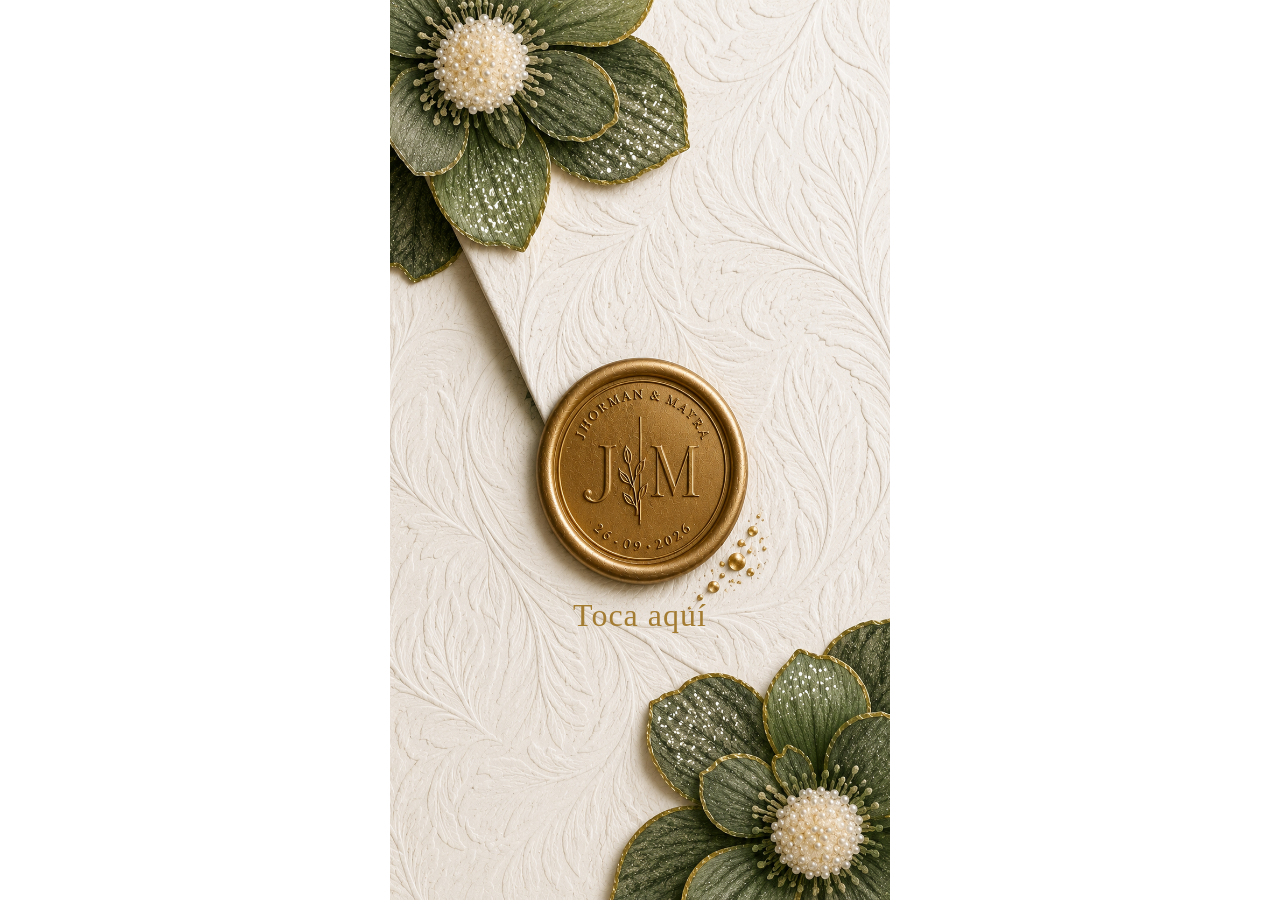
<file: index.html>
<!DOCTYPE html>
<html lang="es">
<head>
    <meta charset="UTF-8">
    <meta name="viewport" content="width=device-width, initial-scale=1.0">
    <title>Mayra & Jhorman | Nuestra Boda</title>
    <link rel="preconnect" href="https://fonts.googleapis.com">
    <link rel="preconnect" href="https://fonts.gstatic.com" crossorigin>
    <link href="https://fonts.googleapis.com/css2?family=Cormorant+Garamond:ital,wght@0,300;0,400;0,500;1,300&family=Montserrat:wght@200;300;400;500&display=swap" rel="stylesheet">
    <link rel="stylesheet" href="styles.css">
    <link rel="preconnect" href="https://fonts.googleapis.com">
    <link rel="preconnect" href="https://fonts.gstatic.com" crossorigin>
    <link href="https://fonts.googleapis.com/css2?family=Alex+Brush&display=swap" rel="stylesheet">
    <link rel="preconnect" href="https://fonts.googleapis.com">
    <link rel="preconnect" href="https://fonts.gstatic.com" crossorigin>
    <link href="https://fonts.googleapis.com/css2?family=Qwigley&display=swap" rel="stylesheet">
    <link href="https://fonts.googleapis.com/css2?family=Cormorant+Garamond:wght@300;400;500;600;700&family=Playfair+Display:wght@400;500;600;700&display=swap" rel="stylesheet">
    <link href="https://fonts.cdnfonts.com/css/brittany-signature" rel="stylesheet">
    <link href="https://fonts.googleapis.com/css2?family=Cinzel:wght@400;500;600&display=swap" rel="stylesheet">
    <link href="https://fonts.googleapis.com/css2?family=Cormorant+Garamond:wght@400;700&family=Playfair+Display:wght@400;700&family=Great+Vibes&display=swap" rel="stylesheet">
</head>
<body>

    <div id="welcome-overlay" class="overlay"> 
        <div class="overlay-content">
            <div class="overlay-buttons">

                <div class="overlay-open" onclick="ingresarALaInvitacion()">
                    Toca aquí
                </div>   
            </div>
        </div>        
    </div>

    <main id="main-content" class="main-content hidden">
        

        <section class="event-details-section">

            <div class="info-card" style="padding: 80px 20px;">
                <div class="info-card-sheet">
                    <p class="overlay-subtitle font-cormorant">Tenemos el honor de invitarte a la boda de</p> 
                    <div class="invitation-name">
                        <img src="assets/name-invitation.png" alt="Mayra Rivera & Jhorman Landazabal">
                    </div>   
                    <hr class="divider">
                    <p class="overlay-subtitle-2 font-playfair">26/09/2026</p>
                    <p class="overlay-subtitle font-cormorant" >"UNO solo puede ser vencido, pero DOS pueden resistir, ¡La cuerda de tres hilos no se rompe facilmente!"</p>
                    <p class="overlay-subtitle font-cormorant" style="font-size: 1rem;">"Eclesiastés 4:12"</p>
                </div>    
            </div>

            <div class="info-card-1">
                <div class="card-oval">
                    <div class="center-content">
                    <div class="church">
                        <img src="assets/chruch.png" alt="chruch">    
                    </div>
                    
                    <h2 class="card-title" style="font-family:'Cormorant Garamond', serif; font-size: 1.6rem; font-weight: 400; margin: 0 0 10px 0; letter-spacing: 1px; color: #424942;">CEREMONIA RELIGIOSA</h2>
                    <div class="divider-leaves" style="width: 120px; height: 16px; margin: 0 auto 25px auto; background-image: url('data:image/svg+xml;utf8,<svg xmlns=&quot;http://www.w3.org/2000/svg&quot; viewBox=&quot;0 0 100 20&quot; fill=&quot;none&quot; stroke=&quot;%237c836b&quot; stroke-width=&quot;1.2&quot; stroke-linecap=&quot;round&quot;><path d=&quot;M5,10 Q25,14 50,10 T95,10&quot;/><path d=&quot;M38,10 Q44,4 50,10 Q44,16 38,10 Z&quot; fill=&quot;%237c836b&quot; fill-opacity=&quot;0.15&quot;/><path d=&quot;M50,10 Q56,4 62,10 Q56,16 52,10 Z&quot; fill=&quot;%237c836b&quot; fill-opacity=&quot;0.15&quot;/></svg>'); background-repeat: no-repeat; background-position: center; background-size: contain;"></div>
                    
                    <div class="card-block" style="margin-bottom: 15px;">
                        <p style="font-family:'Cormorant Garamond', serif; font-size: 1.4rem; font-weight: 400; margin: 0; color: #6b756b;">4:00 pm | Capellania De La Transfiguración Del Señor</p>
                    </div>
                    
                    <div class="card-block" style="margin-bottom: 5px;">
                        <p class="address" style="font-style: italic; font-size: 1.2rem; font-weight: 400; margin: 0 0 20px 0; color: #6b756b; line-height: 1.3;">Loma Mesa de Ruitoque, Floridablanca, Santander</p>
                        
                        <div class="maps-container" style="display: flex; flex-direction: row; justify-content: center; gap: 15px; margin: 0 auto;">
                            
                            <a href="https://www.google.com/maps/search/?api=1&query=Capellania+De+La+Transfiguracion+Del+Señor+Ruitoque" target="_blank" rel="noopener noreferrer" title="Google Maps" style="display: flex; align-items: center; justify-content: center; width: 45px; height: 45px; background-color: transparent; color: #7c836b; text-decoration: none; border-radius: 50%; border: 1px solid #7c836b; box-sizing: border-box;">
                                <svg width="22" height="22" viewBox="0 0 24 24" fill="none" stroke="currentColor" stroke-width="2" stroke-linecap="round" stroke-linejoin="round">
                                    <path d="M20 10c0 6-8 12-8 12s-8-6-8-12a8 8 0 0 1 16 0Z"></path>
                                    <circle cx="12" cy="10" r="3"></circle>
                                </svg>
                            </a>
                            
                            <a href="https://waze.com/ul?q=Capellania%20De%20La%20Transfiguracion%20Del%20Señor%20Ruitoque&navigate=yes" target="_blank" rel="noopener noreferrer" title="Waze" style="display: flex; align-items: center; justify-content: center; width: 45px; height: 45px; background-color: transparent; color: #7c836b; text-decoration: none; border-radius: 50%; border: 1px solid #7c836b; box-sizing: border-box;">
                                <svg width="22" height="22" viewBox="0 0 24 24" fill="none" stroke="currentColor" stroke-width="2" stroke-linecap="round" stroke-linejoin="round">
                                    <path d="M12 2a10 10 0 0 1 10 10c0 2.5-1 4.5-2.5 6a3 3 0 0 1-4.5 0c-1.5 1-3.5 1.5-5 1.5A10 10 0 0 1 2 12C2 6.5 6.5 2 12 2Z"></path>
                                    <circle cx="8" cy="12" r="1"></circle>
                                    <circle cx="16" cy="12" r="1"></circle>
                                    <path d="M9 16c1 1 2.5 1.5 3 1.5s2-.5 3-1.5"></path>
                                </svg>
                            </a>
                            
                            <a href="https://maps.apple.com/?q=Capellania+De+La+Transfiguracion+Del+Señor+Ruitoque&ll=7.0275,-73.1341" target="_blank" rel="noopener noreferrer" title="Apple Maps" style="display: flex; align-items: center; justify-content: center; width: 45px; height: 45px; background-color: transparent; color: #7c836b; text-decoration: none; border-radius: 50%; border: 1px solid #7c836b; box-sizing: border-box;">
                                <svg width="22" height="22" viewBox="0 0 24 24" fill="none" stroke="currentColor" stroke-width="2" stroke-linecap="round" stroke-linejoin="round">
                                    <circle cx="12" cy="12" r="10"></circle>
                                    <polygon points="16.24 7.76 14.12 14.12 7.76 16.24 9.88 9.88 16.24 7.76"></polygon>
                                </svg>
                            </a>
                            
                            </div>
                        </div>
                    </div>
                </div>
            </div>
            
            <div class="info-card">
                <div class="card-oval-1">
                    <div class="center-content">
                        <div class="dinner">
                            <img src="assets/dinner.png" alt="dinner">    
                        </div>
                        
                        <h2 class="card-title" style="font-family:'Cormorant Garamond', serif; font-size: 1.6rem; font-weight: 400; margin: 0 0 10px 0; letter-spacing: 1px; color: #424942;">RECEPCIÓN</h2>
                        <div class="divider-leaves" style="width: 120px; height: 16px; margin: 0 auto 25px auto; background-image: url('data:image/svg+xml;utf8,<svg xmlns=&quot;http://www.w3.org/2000/svg&quot; viewBox=&quot;0 0 100 20&quot; fill=&quot;none&quot; stroke=&quot;%237c836b&quot; stroke-width=&quot;1.2&quot; stroke-linecap=&quot;round&quot;><path d=&quot;M5,10 Q25,14 50,10 T95,10&quot;/><path d=&quot;M38,10 Q44,4 50,10 Q44,16 38,10 Z&quot; fill=&quot;%237c836b&quot; fill-opacity=&quot;0.15&quot;/><path d=&quot;M50,10 Q56,4 62,10 Q56,16 52,10 Z&quot; fill=&quot;%237c836b&quot; fill-opacity=&quot;0.15&quot;/></svg>'); background-repeat: no-repeat; background-position: center; background-size: contain;"></div>
                        
                        
                        <div class="card-block" style="margin-bottom: 15px;">
                            <p style="font-family:'Cormorant Garamond', serif; font-size: 1.4rem; font-weight: 400; margin: 0; color: #6b756b;">5:00 pm | Hotel Punta Diamante</p>
                        </div>
                        
                        <div class="card-block" style="margin-bottom: 5px;">
                            <p class="address" style="font-family:'Cormorant Garamond', serif; font-size: 1.4rem; font-weight: 400; margin: 0 0 4px 0; line-height: 1.3;"> Quantum Terrace - Sky Bar</p>
                            <p class="address" style="font-style: italic; font-size: 1.2rem; font-weight: 400; margin: 0 0 20px 0; color: #6b756b; line-height: 1.3;">Ruitoque Condominio, Floridablanca, Santander</p>
                            
                            <div class="maps-container" style="display: flex; flex-direction: row; justify-content: center; gap: 15px; margin: 0 auto;">
                                
                                <a href="https://www.google.com/maps/search/?api=1&query=Hotel+Punta+Diamante+Floridablanca+Santander" target="_blank" rel="noopener noreferrer" title="Google Maps" style="display: flex; align-items: center; justify-content: center; width: 45px; height: 45px; background-color: #7c836b; color: #ffffff; text-decoration: none; border-radius: 50%; border: 1px solid #7c836b; box-sizing: border-box;">
                                    <svg width="22" height="22" viewBox="0 0 24 24" fill="none" stroke="currentColor" stroke-width="2" stroke-linecap="round" stroke-linejoin="round">
                                        <path d="M20 10c0 6-8 12-8 12s-8-6-8-12a8 8 0 0 1 16 0Z"></path>
                                        <circle cx="12" cy="10" r="3"></circle>
                                    </svg>
                                </a>
                                
                                <a href="https://waze.com/ul?q=Hotel%20Punta%20Diamante%20Floridablanca&navigate=yes" target="_blank" rel="noopener noreferrer" title="Waze" style="display: flex; align-items: center; justify-content: center; width: 45px; height: 45px; background-color: #7c836b; color: #ffffff; text-decoration: none; border-radius: 50%; border: 1px solid #7c836b; box-sizing: border-box;">
                                    <svg width="22" height="22" viewBox="0 0 24 24" fill="none" stroke="currentColor" stroke-width="2" stroke-linecap="round" stroke-linejoin="round">
                                        <path d="M12 2a10 10 0 0 1 10 10c0 2.5-1 4.5-2.5 6a3 3 0 0 1-4.5 0c-1.5 1-3.5 1.5-5 1.5A10 10 0 0 1 2 12C2 6.5 6.5 2 12 2Z"></path>
                                        <circle cx="8" cy="12" r="1"></circle>
                                        <circle cx="16" cy="12" r="1"></circle>
                                        <path d="M9 16c1 1 2.5 1.5 3 1.5s2-.5 3-1.5"></path>
                                    </svg>
                                </a>
                                
                                <a href="https://maps.apple.com/?q=Hotel+Punta+Diamante+Floridablanca&ll=7.0315,-73.1368" target="_blank" rel="noopener noreferrer" title="Apple Maps" style="display: flex; align-items: center; justify-content: center; width: 45px; height: 45px; background-color: #7c836b; color: #ffffff; text-decoration: none; border-radius: 50%; border: 1px solid #7c836b; box-sizing: border-box;">
                                    <svg width="22" height="22" viewBox="0 0 24 24" fill="none" stroke="currentColor" stroke-width="2" stroke-linecap="round" stroke-linejoin="round">
                                        <circle cx="12" cy="12" r="10"></circle>
                                        <polygon points="16.24 7.76 14.12 14.12 7.76 16.24 9.88 9.88 16.24 7.76"></polygon>
                                    </svg>
                                </a>
                                
                            </div>
                        </div>
                    </div>
                </div>
            </div>

            <div class="info-card-1">
                <div class="card-oval">
                    <div class="center-content">

                        <div class="just-married">
                            <img src="assets/just_married.png" alt="just-married">    
                        </div>

                        <div style="display:flex; align-items:center; gap:20px;">

                            <!-- Imagen -->
                            <div style="flex:0 0 42%;">
                                <img src="assets/dress_code.png"
                                    alt="Dress Code"
                                    style="width:100%; max-width:140px; display:block; margin:auto;">
                            </div>

                            <!-- Información -->
                            <div style="flex:1; text-align:left;">

                                <h2 style="
                                    margin:0;
                                    font-family:'Cormorant Garamond', serif;
                                    font-size:1.45rem;
                                    font-weight:500;
                                    color:#424942;
                                    line-height:1.15;">
                                    CÓDIGO DE<br>VESTIMENTA
                                </h2>

                                <p style="
                                    margin:10px 0 18px;
                                    font-family:'Cormorant Garamond', serif;
                                    font-size:1.2rem;
                                    color:#7c836b;
                                    letter-spacing:1px;">
                                    SEMI FORMAL
                                </p>

                                <a href="https://pin.it/7hRJZTgXW"
                                target="_blank"
                                rel="noopener noreferrer"
                                style="
                                        display:inline-block;
                                        padding:8px 18px;
                                        border:1px solid #7c836b;
                                        text-decoration:none;
                                        color:#424942;
                                        background:#fff;
                                        font-family:'Cormorant Garamond', serif;
                                        font-size:1rem;
                                        transition:.3s;">
                                    Ver inspiración
                                </a>
                            </div>
                        </div>
                            <p style="font-style: italic; font-size: 1rem; font-weight: 400; color: #6b756b; line-height: 1.3;">Nos Reservamos el color BLANCO</p>
                    </div>
                </div>
            </div>

            <div class="info-card">
                <div class="card-oval-1">
                    <div class="center-content">

                        <h2 class="card-title" style="font-family:'Cormorant Garamond', serif; font-size: 1.6rem; font-weight: 400; margin: 0 0 10px 0; letter-spacing: 1px; color: #424942;">REGALOS</h2>
                        <div class="divider-leaves" style="width: 120px; height: 16px; margin: 0 auto 25px auto; background-image: url('data:image/svg+xml;utf8,<svg xmlns=&quot;http://www.w3.org/2000/svg&quot; viewBox=&quot;0 0 100 20&quot; fill=&quot;none&quot; stroke=&quot;%237c836b&quot; stroke-width=&quot;1.2&quot; stroke-linecap=&quot;round&quot;><path d=&quot;M5,10 Q25,14 50,10 T95,10&quot;/><path d=&quot;M38,10 Q44,4 50,10 Q44,16 38,10 Z&quot; fill=&quot;%237c836b&quot; fill-opacity=&quot;0.15&quot;/><path d=&quot;M50,10 Q56,4 62,10 Q56,16 52,10 Z&quot; fill=&quot;%237c836b&quot; fill-opacity=&quot;0.15&quot;/></svg>'); background-repeat: no-repeat; background-position: center; background-size: contain;"></div>
                        
                        <div class="card-block" style="margin-bottom: 15px;">
                            <p style="font-family:'Cormorant Garamond', serif; font-size: 1.4rem; font-weight: 400; margin: 0; color: #6b756b;">Tú compañía es lo más importante, si deseas hacernos un obsequio lo recibimos con mucho cariño.</p>
                        </div>
                        
                        <div class="money_maker">
                            <img src="assets/money_maker.png" alt="money_maker">    
                        </div>

                        <div class="card-block" style="margin-bottom: 5px;">
                            <p class="address" style="font-family:'Cormorant Garamond', serif; font-size: 1.4rem; font-weight: 400; margin: 0 0 4px 0; line-height: 1.3;">Lluvia de Sobres</p>
                        </div>
                    </div>
                </div>
            </div>

            <div class="info-card-1">
                <div class="center-content">
                    <!-- Flores -->
                    <h2 class="card-title" style="font-family:'Cormorant Garamond', serif; font-size: 1.6rem; font-weight: 400; margin: 0 0 10px 0; letter-spacing: 1px; color: #424942;">Falta Para Nuestro Día</h2>
                    <div class="countdown-grid">
                        <div class="time-box">
                            <span id="days">0</span>
                            <small>días</small>
                        </div>
                        <div class="separator"></div>
                        <div class="time-box">
                            <span id="hours">0</span>
                            <small>hs</small>
                        </div>
                        <div class="separator"></div>
                        <div class="time-box">
                            <span id="minutes">0</span>
                            <small>min</small>
                        </div>
                        <div class="separator"></div>
                        <div class="time-box">
                            <span id="seconds">0</span>
                            <small>seg</small>
                        </div>
                    </div>
                    <div class="heart">
                        <svg viewBox="0 0 24 24" aria-hidden="true">
                            <path d="M12 21.35l-1.45-1.32C5.4 15.36 2 12.28 2 8.5
                                    2 5.42 4.42 3 7.5 3
                                    c1.74 0 3.41.81 4.5 2.09
                                    C13.09 3.81 14.76 3 16.5 3
                                    19.58 3 22 5.42 22 8.5
                                    c0 3.78-3.4 6.86-8.55 11.54
                                    L12 21.35z"/>
                        </svg>
                    </div>
                    <div class="photo-carousel">
                        <div class="carousel-track">
                            <img src="assets/foto1.png" alt="">
                            <img src="assets/foto2.png" alt="">
                            <img src="assets/foto3.png" alt="">
                        </div>
                    </div>                

                    <h2 class="card-title" style="font-family:'Cormorant Garamond', serif; font-size: 1.6rem; font-weight: 400; margin: 30px 0 10px 0; letter-spacing: 1px; color: #424942;">CONFIRMAR ASISTENCIA</h2>
                    <div class="divider-leaves" style="width: 120px; height: 16px; margin: 0 auto 25px auto; background-image: url('data:image/svg+xml;utf8,<svg xmlns=&quot;http://www.w3.org/2000/svg&quot; viewBox=&quot;0 0 100 20&quot; fill=&quot;none&quot; stroke=&quot;%237c836b&quot; stroke-width=&quot;1.2&quot; stroke-linecap=&quot;round&quot;><path d=&quot;M5,10 Q25,14 50,10 T95,10&quot;/><path d=&quot;M38,10 Q44,4 50,10 Q44,16 38,10 Z&quot; fill=&quot;%237c836b&quot; fill-opacity=&quot;0.15&quot;/><path d=&quot;M50,10 Q56,4 62,10 Q56,16 52,10 Z&quot; fill=&quot;%237c836b&quot; fill-opacity=&quot;0.15&quot;/></svg>'); background-repeat: no-repeat; background-position: center; background-size: contain;"></div>
                    <a href="https://wa.me/573012236152?text=Hola%2C%20quiero%20confirmar%20mi%20asistencia%20a%20la%20boda%20de%20Jhorman%20y%20Mayra."
                    target="_blank"
                    style="
                            display:inline-flex;
                            align-items:center;
                            justify-content:center;
                            gap:10px;
                            padding:14px 34px;
                            border-radius:50px;
                            background:#7c836b;
                            color:#fff;
                            text-decoration:none;
                            font-family:'Montserrat', sans-serif;
                            font-size:.95rem;
                            font-weight:600;
                            letter-spacing:1px;
                            text-transform:uppercase;
                            box-shadow:0 10px 25px rgba(124,131,107,.25);
                            transition:.3s ease;
                    "
                    onmouseover="this.style.background='#69715d';this.style.transform='translateY(-2px)'"
                    onmouseout="this.style.background='#7c836b';this.style.transform='translateY(0)'">
                    <svg xmlns="http://www.w3.org/2000/svg" width="22" height="22" fill="currentColor" viewBox="0 0 24 24">
                        <path d="M20.52 3.48A11.82 11.82 0 0 0 12.05 0C5.5 0 .17 5.33.17 11.88c0 2.09.55 4.14 1.6 5.95L0 24l6.34-1.66a11.8 11.8 0 0 0 5.71 1.46h.01c6.55 0 11.88-5.33 11.88-11.88a11.8 11.8 0 0 0-3.42-8.44ZM12.05 21.8a9.9 9.9 0 0 1-5.05-1.39l-.36-.21-3.76.99 1-3.67-.24-.38a9.82 9.82 0 1 1 8.41 4.66Zm5.42-7.38c-.3-.15-1.76-.87-2.04-.97-.27-.1-.47-.15-.67.15-.2.3-.77.97-.95 1.17-.17.2-.35.22-.65.07-.3-.15-1.26-.46-2.4-1.46-.88-.79-1.48-1.77-1.66-2.07-.17-.3-.02-.46.13-.61.13-.13.3-.35.45-.52.15-.18.2-.3.3-.5.1-.2.05-.37-.02-.52-.08-.15-.67-1.62-.92-2.22-.24-.58-.48-.5-.67-.5h-.57c-.2 0-.52.08-.8.37-.27.3-1.05 1.02-1.05 2.48s1.08 2.88 1.23 3.08c.15.2 2.12 3.24 5.14 4.54.72.31 1.28.5 1.72.64.72.23 1.37.2 1.89.12.58-.09 1.76-.72 2.01-1.42.25-.7.25-1.3.17-1.42-.07-.12-.27-.2-.57-.35Z"/>
                    </svg>

                    Confirmar por WhatsApp
                    </a>
                </div>
                </div>
            </div>

        </section>
        

    </main>

    <script>
        document.addEventListener("DOMContentLoaded", () => {

            const overlay = document.getElementById("welcome-overlay");
            const mainContent = document.getElementById("main-content");
            const btnWithMusic = document.getElementById("btn-with-music");
            const btnNoMusic = document.getElementById("btn-no-music");

            const music = new Audio("assets/desde_que_te_tengo.mp3");
                music.loop = true;
                music.volume = 0.1;
                music.preload = "auto";

                // Función global
                window.ingresarALaInvitacion = function () {

                    overlay.classList.add("fade-out");

                    mainContent.classList.remove("hidden");
                    mainContent.classList.add("fade-in");

                    setTimeout(() => {
                        overlay.style.display = "none";
                    }, 500);

                    music.play().catch(error => {
                        console.log("La reproducción automática fue bloqueada:", error);
                    });
                };


                // Pausar música cuando el usuario sale de la página/pestaña
                document.addEventListener("visibilitychange", function () {

                    if (document.hidden) {
                        music.pause();
                    } else {
                        music.play().catch(error => {
                            console.log("No se pudo reanudar la música:", error);
                        });
                    }

            });

            const track = document.querySelector(".carousel-track");
            const slides = document.querySelectorAll(".carousel-track img");
            let index = 0;
            function moveCarousel() {
                index++;
                if (index >= slides.length) {
                    index = 0;
                }
                track.style.transform = `translateX(-${index * 100}%)`;            }

            setInterval(moveCarousel, 3500); // Cambia cada 3.5 segundos

            // Ingresar con música
            btnWithMusic.addEventListener("click", () => {

                music.play().catch(error => {
                    console.log("La reproducción automática fue bloqueada:", error);
                });

                ingresarALaInvitacion();

            });

            // Ingresar sin música
            btnNoMusic.addEventListener("click", () => {
                ingresarALaInvitacion();
            });

        });
        const weddingDate = new Date("2026-09-26T16:00:00");

        function updateCountdown() {
            const now = new Date();
            const difference = weddingDate - now;
            if (difference <= 0) {
                return;
            }
            const days = Math.floor(
                difference / (1000 * 60 * 60 * 24)
            );
            const hours = Math.floor(
                (difference % (1000 * 60 * 60 * 24))
                /
                (1000 * 60 * 60)
            );
            const minutes = Math.floor(
                (difference % (1000 * 60 * 60))
                /
                (1000 * 60)
            );
            const seconds = Math.floor(
                (difference % (1000 * 60))
                /
                1000
            );
            document.getElementById("days").textContent =
                days.toString().padStart(2, "0");

            document.getElementById("hours").textContent =
                hours.toString().padStart(2, "0");

            document.getElementById("minutes").textContent =
                minutes.toString().padStart(2, "0");

            document.getElementById("seconds").textContent =
                seconds.toString().padStart(2, "0");
        }

        updateCountdown();

        setInterval(updateCountdown, 1000);
    </script>

</body>
</html>
</file>
<file: styles.css>
/* Importar fuentes elegantes desde Google Fonts */
@import url('https://fonts.googleapis.com/css2?family=Cormorant+Garamond:ital,wght@0,400;0,600;1,400&family=Montserrat:wght@300;400&display=swap');

/* Tipografías */

.font-cormorant{
    font-family:'Cormorant Garamond', serif;
}

.font-playfair{
    font-family:'Playfair Display', serif;
}

.font-brittany{
    font-family:'Brittany Signature', cursive;
}

.overlay {
    position: fixed;
    inset: 0;
    width: 100%;
    max-width: 500px;
    height: 100dvh;
    left: 50%;
    transform: translateX(-50%);
    display: flex;
    flex-direction: column;
    justify-content: center;
    align-items: center;
    padding: 20px;
    box-sizing: border-box;
    font-family: "Forum", serif;
    z-index: 9999;
    /* Fondo */
    background: #f4f3f0 url("assets/bg-sello-home.png")
    center top / cover no-repeat;
}

.overlay-open{
    margin-top:350px;
    font-size:2rem;
    color:#A37B31;
    letter-spacing:1px;
    cursor:pointer;
    user-select:none;
    transition:.35s ease;
    text-align:center;
    animation: pulseOpen 2.5s ease-in-out infinite;
}

.overlay-open:hover{
    color:#5f6752;
    transform:translateY(-2px);
}

.overlay-open:hover{
    color: #495144;
    border-color: rgba(124,131,107,.35);
    transform: translateY(-2px) scale(1.02);
    box-shadow: 0 10px 25px rgba(0,0,0,.08);
}


@keyframes pulseOpen{
    0%,100%{
        opacity:.1;
        transform:scale(1);
    }
    50%{
        opacity:1.2;
        transform:scale(1.1);
    }
}       

.overlay-content {
    text-align: center;
    max-width: 500px;
    width: 100%;
}

.overlay-subtitle {
    font-size: 1.3rem;
    color: #454a42;
    letter-spacing: 1px;
}

.overlay-subtitle-2 {
    font-size: 1.8rem;
    color: #454a42;
    letter-spacing: 1px;
}

.invitation-name{
    width: 100%;
    display: flex;
    justify-content: center;
    align-items: center;
}

.invitation-name img{
    width: 100%;
    max-width: 600px; /* Cambia este valor según el tamaño máximo deseado */
    height: auto;
    display: block;
}

/* Contenedor principal de los nombres */
.overlay-title {
    display: flex;
    flex-direction: column;
    font-size: 2.3rem;
    line-height:1.05;
    font-weight: 100;
    color: #8e7226; /* Verde oscuro grisáceo */
    display: flex;
    align-items: center;
    justify-content: center;
    font-family: 'Brittany Signature', cursive;
    margin: 60px 0px;
}

/* Línea divisoria delgada */
.divider {
    border: none;
    border-top: 1px solid #c0c7be;
    width: 60%;
    margin: 10px auto;
}

.overlay-badge {
    font-size: 2.4rem;
    color: #7a7a7a;
    margin-bottom: 10px;
    margin-top: 10px;
    font-weight: 500;
}

.music-notice {
    font-family: "Forum", serif;
    font-size: 1rem;
    width: 100%;
    color: #777777;
    margin-bottom: 15px;
    letter-spacing: 0.5px;
    margin: 30px 0px;
}

/* Contenedor de botones en fila */
.overlay-buttons {
    display: flex;
    justify-content: center;
    gap: 15px;
    margin-bottom: 20px;
}

/* Botones idénticos verde oliva mate */
.btn-invite {
    background-color: #9aa394; /* Color exacto verde claro mate */
    color: #ffffff;
    border: none;
    padding: 12px 24px;
    font-family: 'Montserrat', sans-serif;
    font-size: 1rem;
    font-weight: 400;
    border-radius: 6px;
    cursor: pointer;
    transition: background-color 0.3s ease;
}

.btn-invite:hover {
    background-color: #848e7e; /* Un tono un poco más oscuro al pasar el cursor */
}

/* --- ILUSTRACIONES BOTÁNICAS (SUPERIOR E INFERIOR) --- */
.botanical-top, 
.botanical-bottom {
    position: absolute;
    left: 0;
    width: 100%;
    height: 180px; /* Altura ideal para lucir el SVG sin invadir el texto */
    background-image: url('assets/flowers.svg');
    background-repeat: no-repeat;
    background-size: contain; /* Mantiene la proporción perfecta del dibujo */
    pointer-events: none; /* Los clics pasan a través del SVG si llega a pisar un botón */
    z-index: 1;
}

.botanical-top {
    top: 0;
    background-position: top center;
}

.botanical-bottom {
    bottom: 0;
    background-position: top center;
    transform: rotate(180deg); /* Invierte el SVG para que nazca desde el borde inferior */
}

/* Clase reutilizable */
.botanical {
    width: 100%;
    height: 100px;
    background-image: url('assets/flowers.svg');
    background-repeat: no-repeat;
    background-size: contain;
    background-position: center;
    pointer-events: none;
}

.botanical-bot {
    width: 100%;
    height: 100px;
    background-image: url('assets/flowers.svg');
    background-repeat: no-repeat;
    background-size: contain;
    background-position: center;
    pointer-events: none;
    transform: rotate(180deg); /* Invierte el SVG para que nazca desde el borde inferior */
}

/* Clase reutilizable */
.border-info {
    width: 100%;
    height: 100px;
    background-image: url('assets/border-info.png');
    background-repeat: no-repeat;
    background-size: contain;
    background-position: center;
    pointer-events: none;
}

.border-bottom {
    width: 100%;
    height: 100px;
    background-image: url('assets/border-info.png');
    background-repeat: no-repeat;
    background-size: contain;
    background-position: center;
    pointer-events: none;
    transform: rotate(180deg); /* Invierte el SVG para que nazca desde el borde inferior */
}

/* El contenido central debe estar por encima de las flores si se llegan a cruzar */
.overlay-content {
    text-align: center;
    max-width: 500px;
    width: 100%;
    position: relative;
    z-index: 2;
}

/* Oculta por completo la invitación al cargar la página */
.hidden {
    display: none !important;
}

/* Transición de desvanecimiento para el Overlay */
.overlay {
    transition: opacity 0.5s ease, visibility 0.5s ease;
    opacity: 1;
    visibility: visible;
}

/* Clase que añade JavaScript al hacer clic */
.overlay.fade-out {
    opacity: 0;
    visibility: hidden;
}

/* Estilos base para tu contenido interno */
.main-content {
    min-height: 100vh;
    margin: auto auto;
    width: 100%;
    max-width: 500px;
    box-sizing: border-box;
    font-family: 'Cormorant Garamond', serif;
    color: #4a554a;

    /* Cambios para centrar todo el contenido interno */
    display: flex;
    flex-direction: column;   /* Alinea los elementos uno abajo del otro */
    justify-content: center;  /* Centrado vertical */
    align-items: center;      /* Centrado horizontal */
    text-align: center;       /* Asegura que los textos internos también se centren */
    
}

/* Animación suave de aparición para el contenido interno */
.fade-in {
    animation: fadeInAnimation 0.8s ease forwards;
}

@keyframes fadeInAnimation {
    from {
        opacity: 0;
        transform: translateY(10px); /* Sube ligeramente al aparecer */
    }
    to {
        opacity: 1;
        transform: translateY(0);
    }
}


.countdown-title{
    font-family:'Cormorant Garamond', serif;
    font-size:2.5rem;
    font-weight:400;
    color:#5e6f66;
}

.countdown-grid{
    display:flex;
    justify-content:center;
    align-items:center;
    gap:0;
}

.time-box{
    min-width:85px;
    text-align:center;
}

.time-box span{
    display:block;
    font-family:'Cormorant Garamond', serif;
    font-size:3rem;
    font-weight:300;
    color:#9c845f;
    line-height:1;
}

.time-box small{
    display:block;
    margin-top:6px;
    font-family:'Montserrat', sans-serif;
    font-size:.85rem;
    letter-spacing:1px;
    color:#5e6f66;
    text-transform:lowercase;
}

.separator{
    width:1px;
    height:65px;
    background:#a4ab9a;
    opacity:.7;
}

.heart{
    margin-top:10px;
    display:flex;
    justify-content:center;
    align-items:center;
}

.heart svg{
    width:4rem;
    height:4rem;
    fill:#7c836b;
    transform-origin:center;
    animation:pulse 1.4s ease-in-out infinite;
}

@keyframes pulse{
    0%,100%{
        transform:scale(1);
    }
    8%{
        transform:scale(1.12);
    }
    16%{
        transform:scale(.98);
    }
    24%{
        transform:scale(1.08);
    }
    32%{
        transform:scale(1);
    }
}

/* Estilos rápidos de ejemplo para la tarjeta interna */
.invitation-body {
    max-width: 500px;
    text-align: center;
    border-radius: 4px;
    box-shadow: 0 4px 15px rgba(0,0,0,0.03);
}
.invitation-body h2 { font-size: 32px; font-weight: 400; margin-bottom: 10px; }
.invitation-body .date { font-family: 'Montserrat', sans-serif; font-size: 14px; letter-spacing: 2px; color: #7d8c77; margin-bottom: 20px; }

.invitation-body {
        text-align: center; /* Centra todo el contenido */
    }

.invitation-card-container {
    box-shadow: 0 4px 8px rgba(0,0,0,0.1); /* Efecto de sombra */
    overflow: hidden; /* Asegura que la imagen siga los bordes redondeados */
}

.invitation-image {
    width: 100%; /* La imagen se ajusta al contenedor */
    height: auto; /* Mantiene la proporción */
    display: block; /* Elimina espacios en blanco extraños */
}

/* Contenedor principal de la sección */
.event-details-section {
    display: flex;
    flex-wrap: wrap;
    justify-content: center;
    font-family: 'Cormorant Garamond', serif;
    max-width: 500px;
    margin: 10px 20px
}

/* Tarjetas individuales */
.info-card,
.info-card-1{
    width: 100%;
    box-sizing: border-box;
    text-align: center;
    color: #4a554a;
    margin: 24px 0;
    padding: 40px 22px;
    border: 1px solid rgba(124,131,107,.12);

    /* Efecto hoja flotante */

    box-shadow:
        0 8px 18px rgba(0,0,0,.06),
        0 20px 40px rgba(0,0,0,.10),
        0 35px 70px rgba(0,0,0,.10),
        0 60px 100px rgba(0,0,0,.05);

    transition: all .35s ease;
}

/* Solo si deseas que la segunda conserve alguna diferencia */
.info-card-1 {
    background-image: url('assets/bg-white.jpeg');
    background-size: cover;
}


.info-card {
    background-image: url('assets/bg-green.jpeg');
    background-size: cover;
}

.info-card-sheet{
    padding: 20px 40px;
}

.card-oval{
    position: relative;
    width: 100%;
    max-width: 400px;
    min-height: 600px;
    margin: 0 auto;

    /* Fondo */
    background-color: #ffffff92;

    /* Forma */
    border-radius: 400px;

    /* Borde exterior */
    border: 2px solid #f7f2eb;

    /* Sombra */
    box-shadow:
        0 20px 45px rgba(0,0,0,.08),
        inset 0 2px 8px rgba(255,255,255,.8);

    overflow: hidden;
}

.card-oval-1{
    position: relative;
    width: 100%;
    max-width: 400px;
    min-height: 600px;
    margin: 0 auto;

    /* Fondo */
    background-color: rgba(247, 242, 235, 0.5);

    /* Forma */
    border-radius: 400px;

    /* Borde exterior */
    border: 2px solid #f7f2eb;

    /* Sombra */
    box-shadow:
        0 20px 45px rgba(0,0,0,.08),
        inset 0 2px 8px rgba(255,255,255,.8);

    overflow: hidden;
}


.card-oval-1::before{
    content:"";
    position:absolute;
    inset:18px;

    border:2px solid #d9cdbd;
    border-radius:400px;

    pointer-events:none;
}
.card-oval-1{
    width:min(92vw,400px);
    aspect-ratio: 0.68;
    border-radius:400px;
}

.card-oval-1::before{
    border-radius:400px;
}

.center-content{
    display: flex;
    flex-direction: column;
    justify-content: center;
    align-items: center;
    text-align: center;
    padding: 0px 30px;
    height: 100%;
}

.card-oval::before{
    content:"";
    position:absolute;
    inset:18px;

    border:2px solid #d9cdbd;
    border-radius:400px;

    pointer-events:none;
}
.card-oval{
    width:min(92vw,400px);
    aspect-ratio: 0.68;
    border-radius:400px;
}

.card-oval::before{
    border-radius:400px;
}

/* Iconos superiores */
.card-icon {
    display: flex;
    justify-content: center;
    align-items: center;
}

.church img{
    width: 100%;
    max-width: 180px; /* Cambia este valor según el tamaño máximo deseado */
    height: auto;
    display: block;
}

.money_maker img{
    width: 100%;
    height: auto;
    display: block;
}


.just-married img{
    width: 100%;
    max-width: 320px; /* Cambia este valor según el tamaño máximo deseado */
    height: auto;
    display: block;
}

.dress-code img{
    width: 100%;
    max-width: 90px; /* Cambia este valor según el tamaño máximo deseado */
    height: auto;
    display: block;
}

.dinner img{
    width: 100%;
    max-width: 130px; /* Cambia este valor según el tamaño máximo deseado */
    height: auto;
    display: block;
}

/* Anillos hechos con CSS sutil */
.rings-icon {
    display: flex;
    position: relative;
}
.rings-icon span {
    width: 28px;
    height: 28px;
    border: 1.5px solid #7c836b;
    border-radius: 50%;
    display: inline-block;
}
.rings-icon span:last-child {
    margin-left: -10px;
}

/* Títulos principales */
.card-title {
    font-size: 32px;
    font-weight: 400;
    margin: 0 0 10px 0;
    letter-spacing: 1px;
}

/* Divisor decorativo (puedes reemplazar con un mini SVG de hojas si prefieres) */
.divider-leaves {
    width: 100px;
    height: 15px;
    margin: 0 auto 25px auto;
    background-image: url('data:image/svg+xml;utf8,<svg xmlns="http://www.w3.org/2000/svg" viewBox="0 0 100 15" fill="none" stroke="%237c836b" stroke-width="1"><path d="M10,7 Q30,12 50,7 T90,7 M35,7 Q42,2 50,7 M50,7 Q58,12 65,7"/></svg>');
    background-repeat: no-repeat;
    background-position: center;
}

/* Bloques de información (Día y Lugar) */
.card-block {
    margin-bottom: 30px;
}
.card-block:last-child {
    margin-bottom: 0;
}

.card-block h3 {
    font-size: 24px;
    font-weight: 400;
    margin: 0 0 8px 0;
    letter-spacing: 1px;
}

.card-block p {
    font-size: 16px;
    margin: 0 0 15px 0;
    line-height: 1.4;
    color: #6b756b;
}

/* Botones de acción */
.btn-action {
    display: inline-block;
    background-color: #7c836b; /* El verde fill:#7c836b de la identidad */
    color: #ffffff;
    text-decoration: none;
    padding: 10px 35px;
    border-radius: 8px;
    font-size: 16px;
    letter-spacing: 1px;
    transition: background-color 0.3s ease, transform 0.2s ease;
    border: 1px solid #7c836b;
}

.btn-action:hover {
    background-color: #676d58;
    border-color: #676d58;
}

/* Botón transparente para "¿Cómo llegar?" */
.btn-outline {
    background-color: transparent;
    color: #7c836b;
}

.btn-outline:hover {
    background-color: #7c836b;
    color: #ffffff;
}

/* Ajustes responsivos para celulares */
@media (max-width: 768px) {
    .info-card {
        max-width: 100%;
    }
}

.address {
    color: #6b756b;
}

    @keyframes galleryScroll{
        from{transform:translateX(0);}
        to{transform:translateX(-50%);}
    }

    .gallery-track{
        display:flex;
        width:max-content;
        animation:galleryScroll 25s linear infinite;
    }

    .gallery-track:hover{
        animation-play-state:paused;
    }

    .gallery-card{
        flex:none;
        width:180px;
        margin:0 10px;
        background:#fff;
        padding:8px 8px 22px;
        box-sizing:border-box;
        box-shadow:0 8px 18px rgba(0,0,0,.06);
        transition:.45s;
        transform:rotate(-2deg);
    }

    .gallery-card:nth-child(even){
        transform:rotate(2deg);
    }

    .gallery-card:hover{
        transform:translateY(-8px) scale(1.04) rotate(0deg);
        box-shadow:0 15px 35px rgba(0,0,0,.12);
    }

    .gallery-card img{
        width:100%;
        aspect-ratio:1/1.2;
        object-fit:cover;
        display:block;
    }

    .flowers-bg,
    .flowers-bg-bottom{
        position: absolute;
        left: 50%;
        width: 100%;
        max-width: 420px;
        height: 180px;

        background: url("assets/flowers.svg") no-repeat center;
        background-size: contain;

        pointer-events: none;
        z-index: 0;
    }

    /* Superior */
    .flowers-bg{
        top: 0;
        transform: translateX(-50%);
    }

    /* Inferior */
    .flowers-bg-bottom{
        bottom: 0;
        top: auto;
        transform: translateX(-50%) rotate(180deg);
    }

    .countdown-content{
        position:relative;
        z-index:2;
    }

    .church{
        fill:none;
        stroke:#7c836b;
        stroke-width:2.5;
        stroke-linecap:round;
        stroke-linejoin:round;

        stroke-dasharray:600;
        stroke-dashoffset:600;

        animation:draw 3s ease forwards;
    }

    .church-group{
        transform-origin:center;
        animation:float 3s ease-in-out infinite 3s;
    }

    .photo-carousel{
    width:100%;
    max-width:360px;
    margin:35px auto 0;
    overflow:hidden;
    box-shadow:0 12px 30px rgba(0, 0, 0, 0.385);
    }

    .carousel-track{
        display:flex;
        transition:transform .8s ease-in-out;
    }

    .carousel-track img{
        width:100%;
        flex-shrink:0;
        aspect-ratio:4/5;
        object-fit:cover;
        display:block;
    }

    @keyframes draw{
        to{
            stroke-dashoffset:0;
        }
    }

    @keyframes float{
        0%,100%{
            transform:translateY(0);
        }
        50%{
            transform:translateY(-6px) scale(1.02);
        }
    }
</file>
